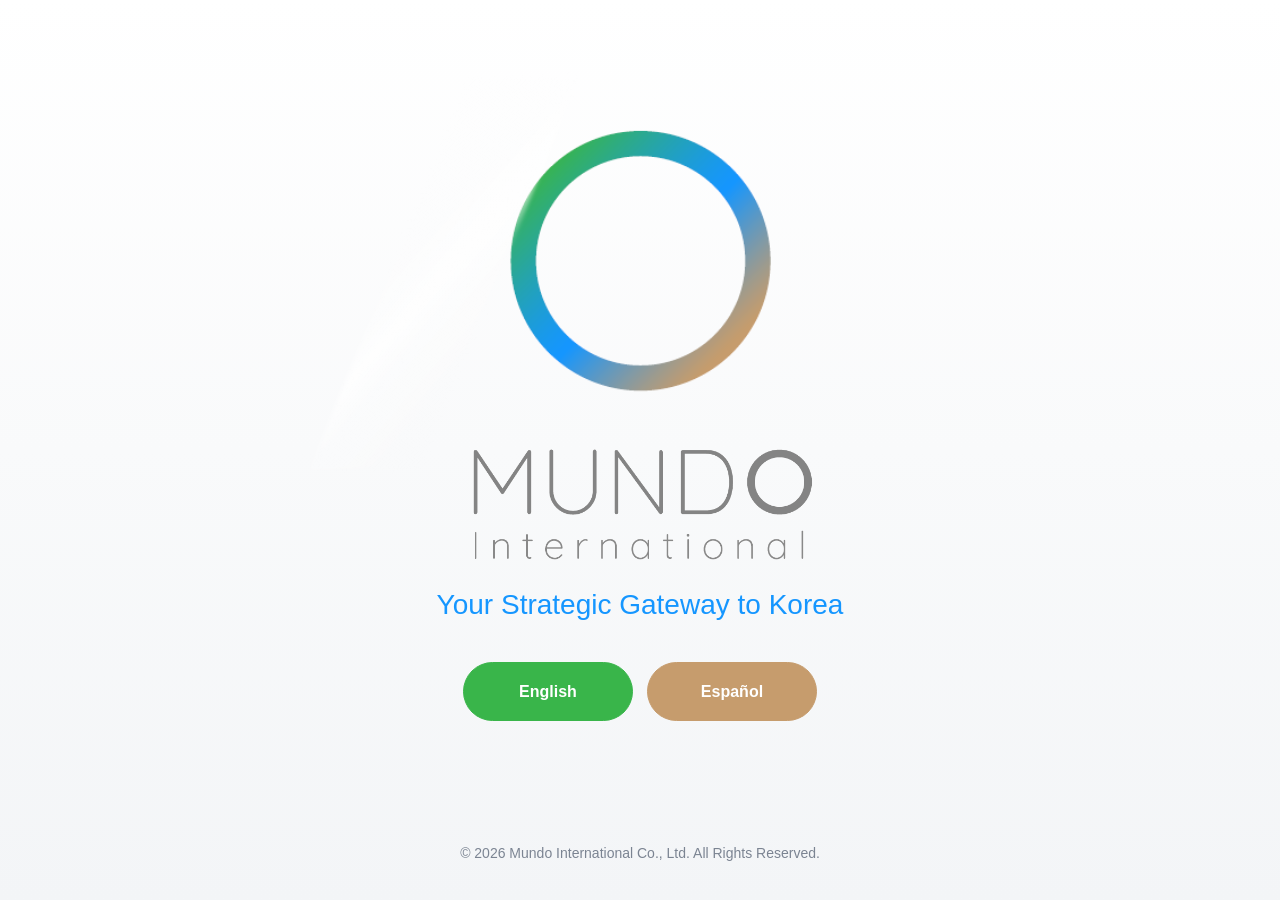
<file: index.html>
<!DOCTYPE html>
<html lang="en">
<head>
  <meta charset="UTF-8">
  <meta name="viewport" content="width=device-width, initial-scale=1.0">
  <title>Mundo International</title>
  <link rel="preconnect" href="https://fonts.googleapis.com">
  <link rel="preconnect" href="https://fonts.gstatic.com" crossorigin>
  <link href="https://fonts.googleapis.com/css2?family=Inter:wght@300;400;500;600;700&display=swap" rel="stylesheet">
  <link rel="stylesheet" href="style.css">
</head>
<body class="landing-page">
  <main class="landing-hero">
    <div class="landing-center">
      <div class="landing-logo-wrap"><img src="assets/logo-transparent.png" alt="Mundo International Logo" class="landing-logo"></div>
      <img src="assets/indexmundointl-transparent.png" alt="Mundo International" class="index-wordmark">
      <p>Your Strategic Gateway to Korea</p>
      <div class="language-buttons">
        <a href="en.html" class="btn btn-primary">English</a>
        <a href="es.html" class="btn btn-outline">Español</a>
      </div>
    </div>
  </main>

  <footer class="landing-footer">
    © 2026 Mundo International Co., Ltd. All Rights Reserved.
  </footer>
  <script src="motion.js"></script>
</body>
</html>
</file>
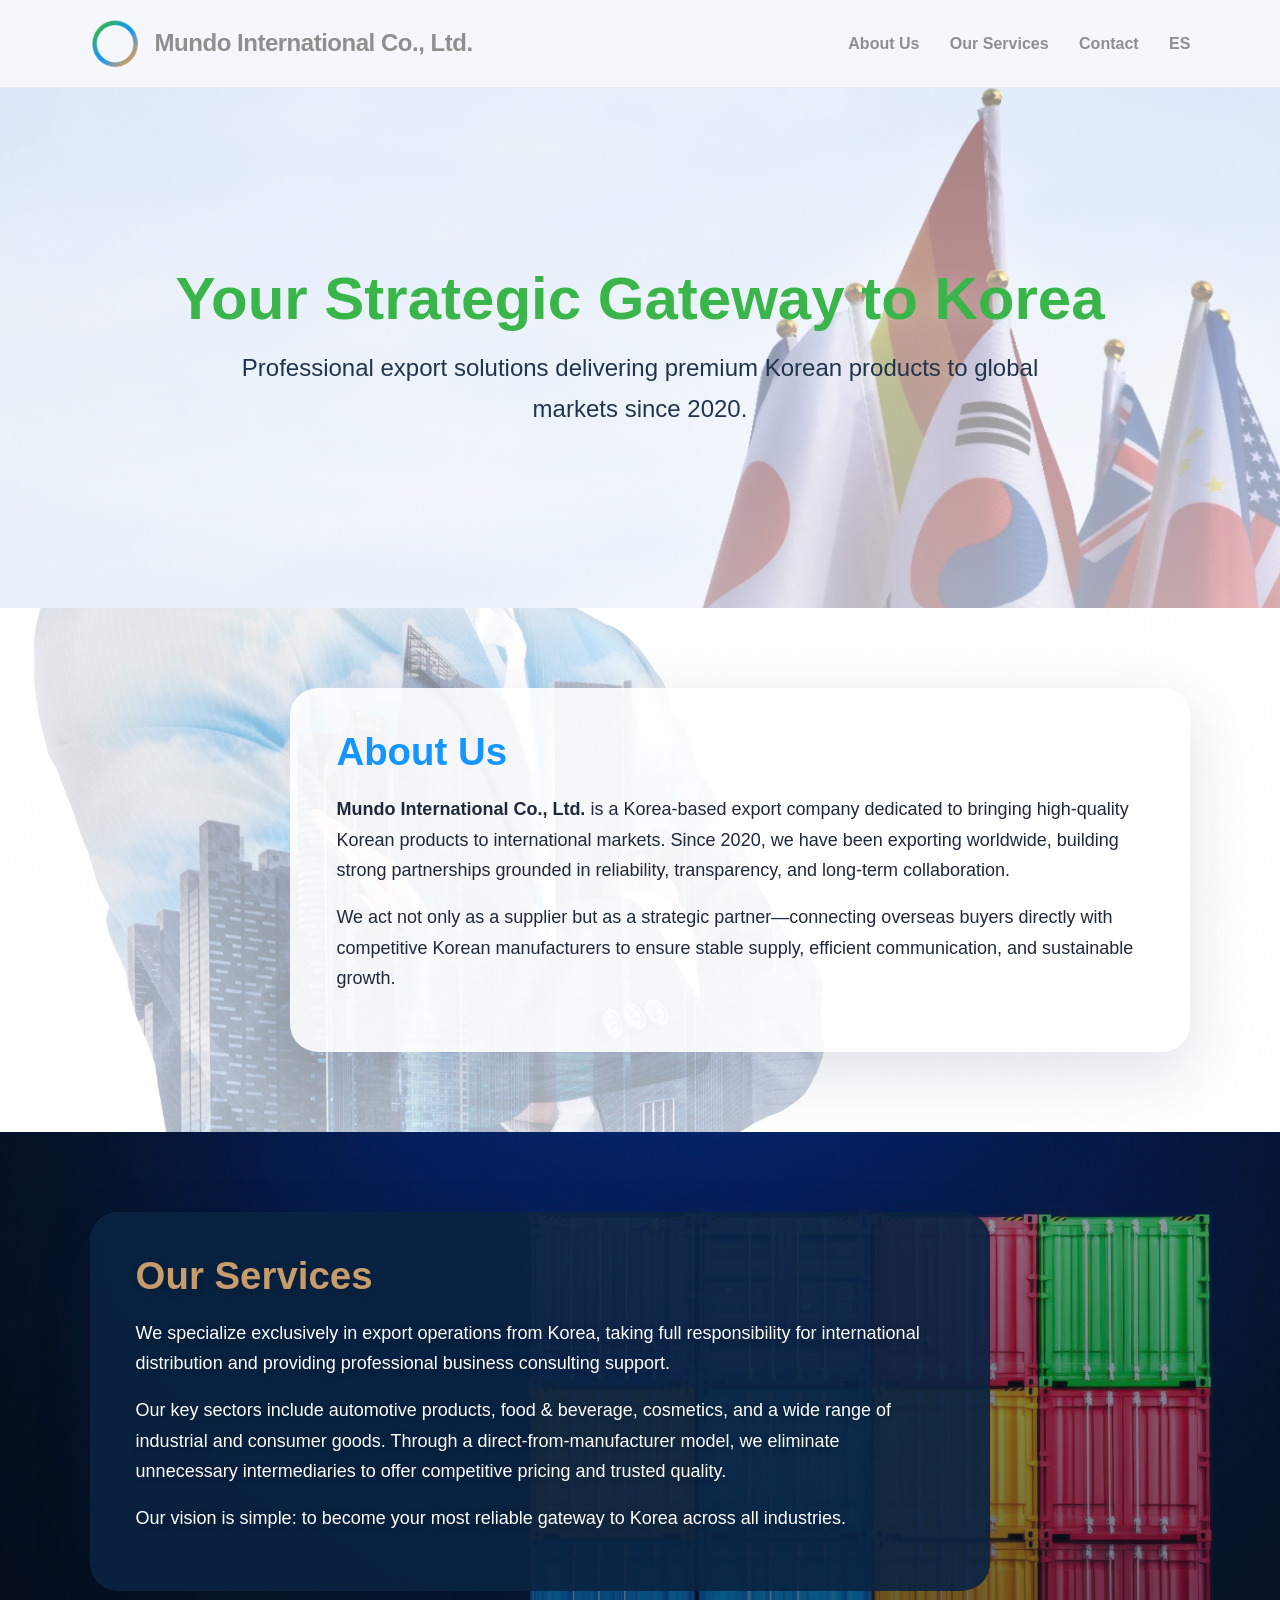
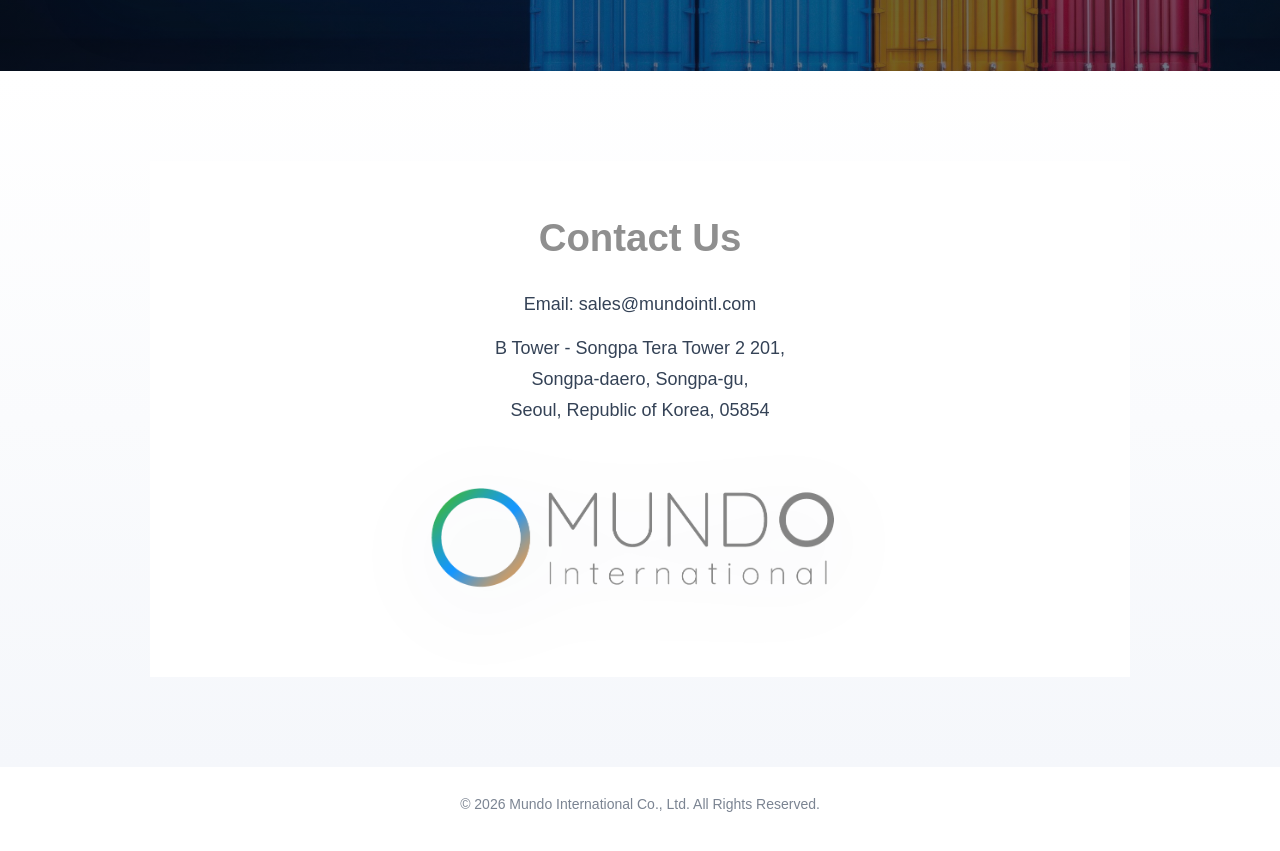
<file: en.html>
<!DOCTYPE html>
<html lang="en">
<head>
  <meta charset="UTF-8">
  <meta name="viewport" content="width=device-width, initial-scale=1.0">
  <title>Mundo International | Global Export Partner</title>
  <link rel="preconnect" href="https://fonts.googleapis.com">
  <link rel="preconnect" href="https://fonts.gstatic.com" crossorigin>
  <link href="https://fonts.googleapis.com/css2?family=Inter:wght@300;400;500;600;700&display=swap" rel="stylesheet">
  <link rel="stylesheet" href="style.css">
</head>
<body>
  <header class="header glass-header">
    <a href="index.html" class="brand brand-link">
      <img src="assets/logo-transparent.png" class="logo" alt="Mundo logo">
      <span class="company">Mundo International Co., Ltd.</span>
    </a>
    <nav>
      <a href="#about">About Us</a>
      <a href="#services">Our Services</a>
      <a href="#contact">Contact</a>
      <a href="es.html">ES</a>
    </nav>
  </header>

  <section class="hero-banner hero-main">
    <div class="overlay"></div>
    <div class="hero-content">
      <h1>Your Strategic Gateway to Korea</h1>
      <p>Professional export solutions delivering premium Korean products to global markets since 2020.</p>
    </div>
  </section>

  <section id="about" class="section section-image about-section">
    <div class="section-overlay"></div>
    <div class="section-content card-light">
      <h2>About Us</h2>
      <p><strong>Mundo International Co., Ltd.</strong> is a Korea-based export company dedicated to bringing high-quality Korean products to international markets. Since 2020, we have been exporting worldwide, building strong partnerships grounded in reliability, transparency, and long-term collaboration.</p>
      <p>We act not only as a supplier but as a strategic partner—connecting overseas buyers directly with competitive Korean manufacturers to ensure stable supply, efficient communication, and sustainable growth.</p>
    </div>
  </section>

  <section id="services" class="section section-image services-section">
    <div class="section-overlay"></div>
    <div class="section-content card-dark">
      <h2>Our Services</h2>
      <p>We specialize exclusively in export operations from Korea, taking full responsibility for international distribution and providing professional business consulting support.</p>
      <p>Our key sectors include automotive products, food & beverage, cosmetics, and a wide range of industrial and consumer goods. Through a direct-from-manufacturer model, we eliminate unnecessary intermediaries to offer competitive pricing and trusted quality.</p>
      <p>Our vision is simple: to become your most reliable gateway to Korea across all industries.</p>
    </div>
  </section>

  <section id="contact" class="section contact-section">
    <div class="contact-grid">
      <div class="contact-text">
        <h2>Contact Us</h2>
        <p>Email: sales@mundointl.com</p>
        <p>
          B Tower - Songpa Tera Tower 2 201,<br>
          Songpa-daero, Songpa-gu,<br>
          Seoul, Republic of Korea, 05854
        </p>
        <div class="contact-image-wrap">
          <img src="assets/logo-full-transparent.png" alt="Mundo International" class="contact-image">
        </div>
      </div>
    </div>
  </section>

  <footer class="site-footer">
    © 2026 Mundo International Co., Ltd. All Rights Reserved.
  </footer>
  <script src="motion.js"></script>
</body>
</html>
</file>
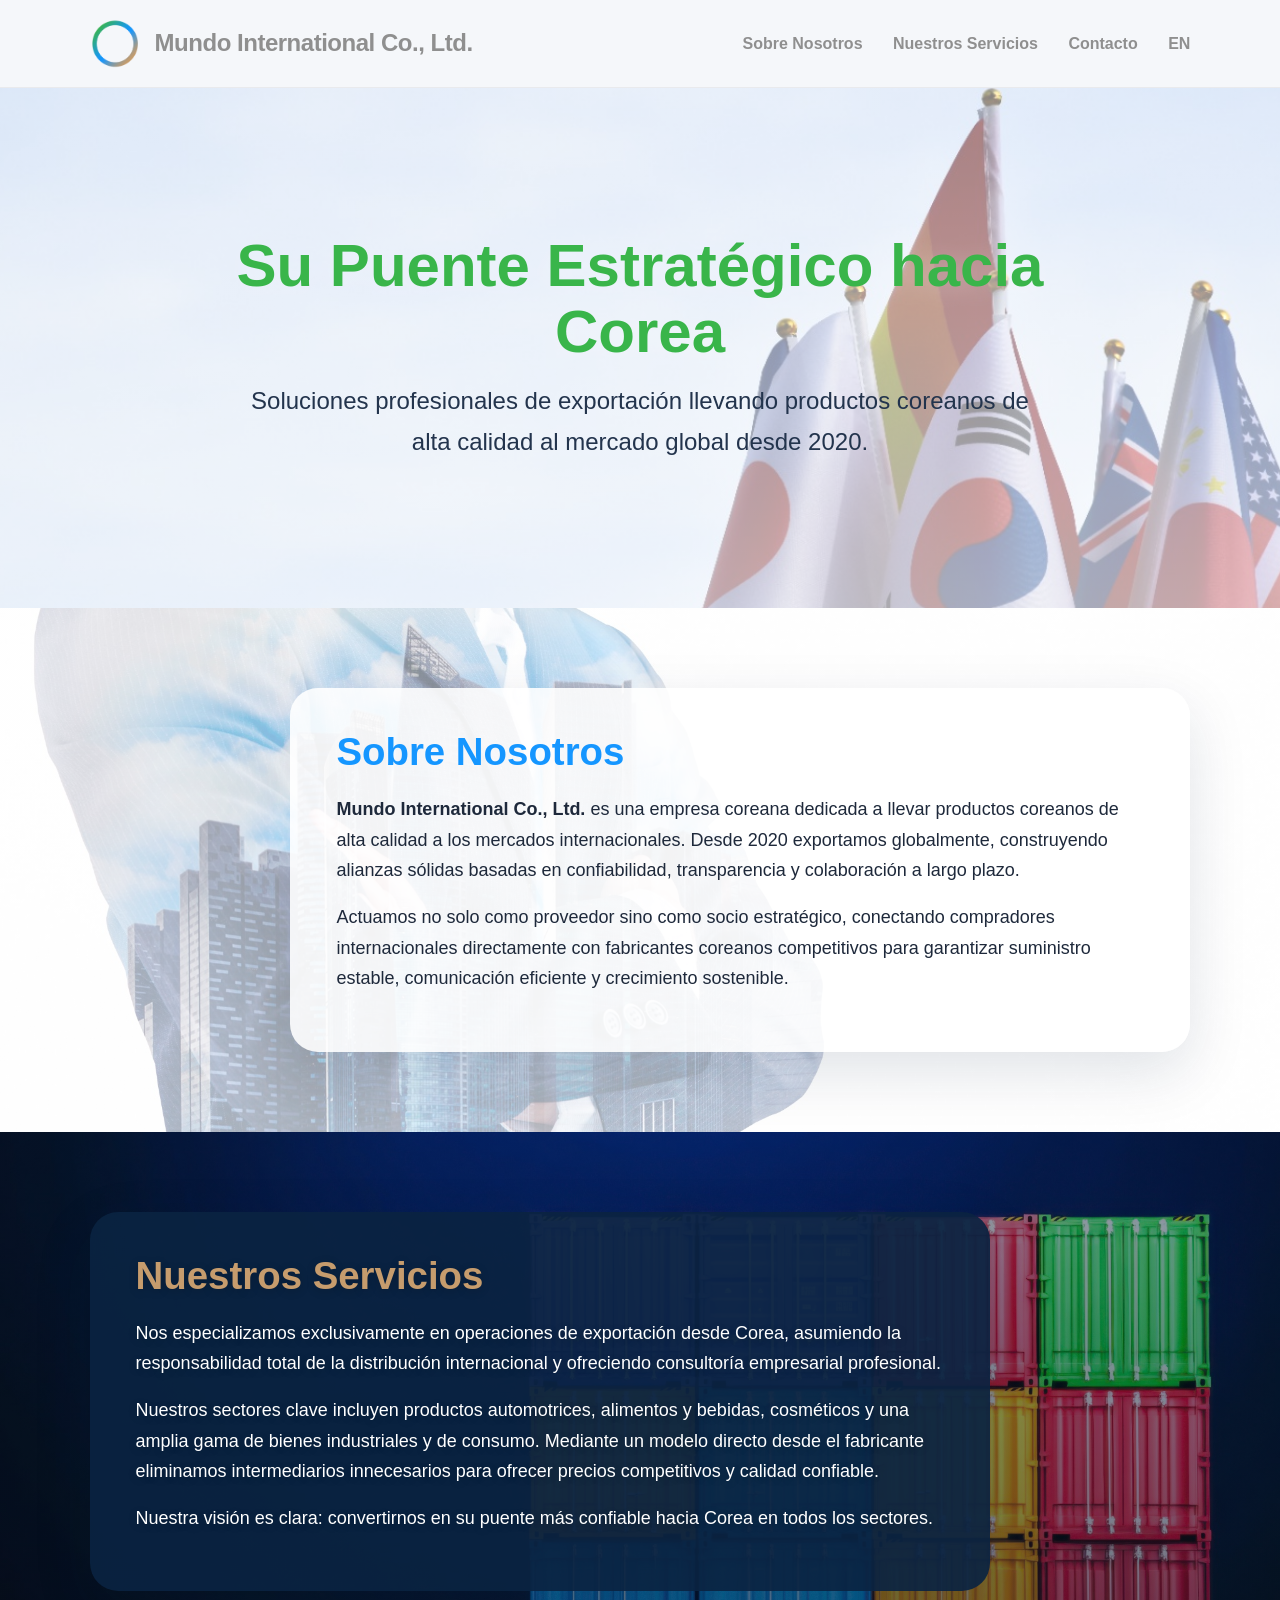
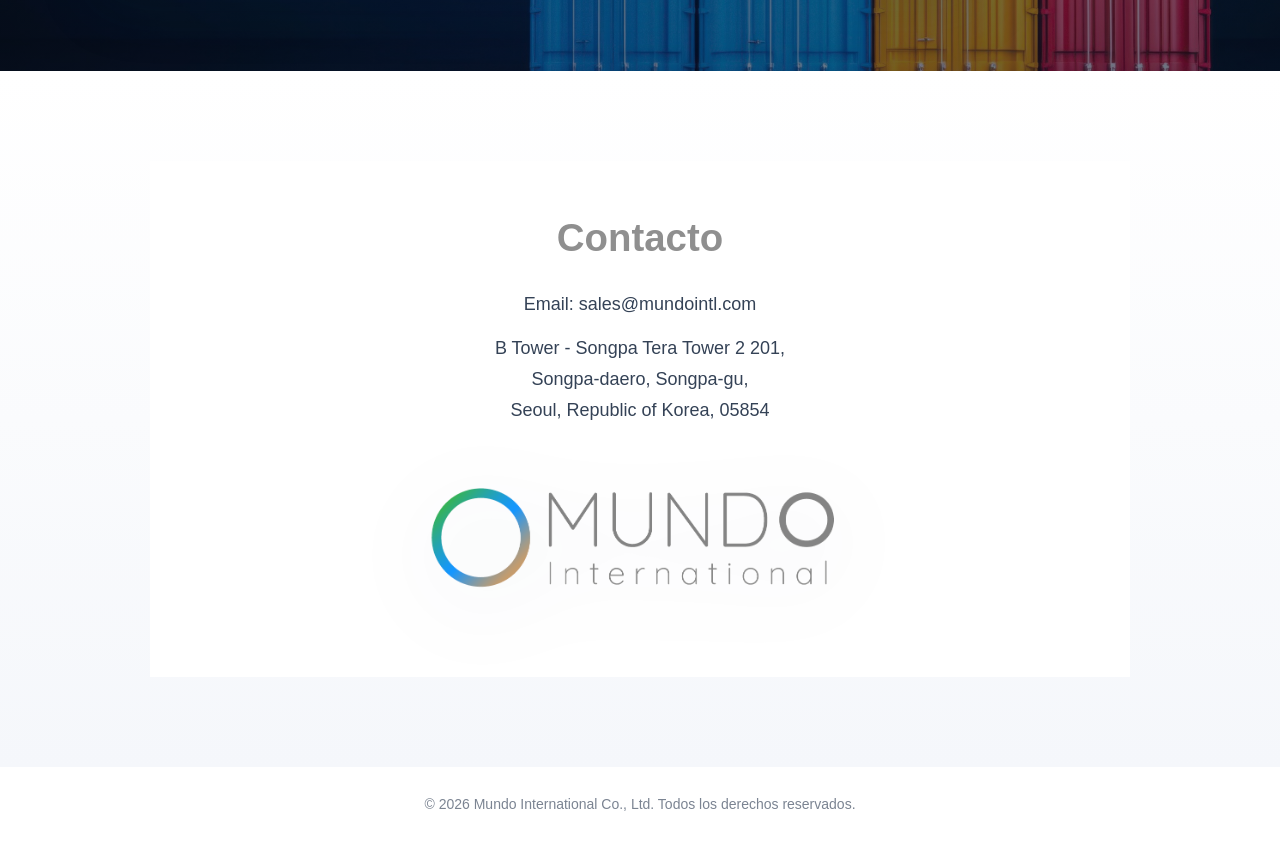
<file: es.html>
<!DOCTYPE html>
<html lang="es">
<head>
  <meta charset="UTF-8">
  <meta name="viewport" content="width=device-width, initial-scale=1.0">
  <title>Mundo International | Socio Global de Exportación</title>
  <link rel="preconnect" href="https://fonts.googleapis.com">
  <link rel="preconnect" href="https://fonts.gstatic.com" crossorigin>
  <link href="https://fonts.googleapis.com/css2?family=Inter:wght@300;400;500;600;700&display=swap" rel="stylesheet">
  <link rel="stylesheet" href="style.css">
</head>
<body>
  <header class="header glass-header">
    <a href="index.html" class="brand brand-link">
      <img src="assets/logo-transparent.png" class="logo" alt="Mundo logo">
      <span class="company">Mundo International Co., Ltd.</span>
    </a>
    <nav>
      <a href="#about">Sobre Nosotros</a>
      <a href="#services">Nuestros Servicios</a>
      <a href="#contact">Contacto</a>
      <a href="en.html">EN</a>
    </nav>
  </header>

  <section class="hero-banner hero-main">
    <div class="overlay"></div>
    <div class="hero-content">
      <h1>Su Puente Estratégico hacia Corea</h1>
      <p>Soluciones profesionales de exportación llevando productos coreanos de alta calidad al mercado global desde 2020.</p>
    </div>
  </section>

  <section id="about" class="section section-image about-section">
    <div class="section-overlay"></div>
    <div class="section-content card-light">
      <h2>Sobre Nosotros</h2>
      <p><strong>Mundo International Co., Ltd.</strong> es una empresa coreana dedicada a llevar productos coreanos de alta calidad a los mercados internacionales. Desde 2020 exportamos globalmente, construyendo alianzas sólidas basadas en confiabilidad, transparencia y colaboración a largo plazo.</p>
      <p>Actuamos no solo como proveedor sino como socio estratégico, conectando compradores internacionales directamente con fabricantes coreanos competitivos para garantizar suministro estable, comunicación eficiente y crecimiento sostenible.</p>
    </div>
  </section>

  <section id="services" class="section section-image services-section">
    <div class="section-overlay"></div>
    <div class="section-content card-dark">
      <h2>Nuestros Servicios</h2>
      <p>Nos especializamos exclusivamente en operaciones de exportación desde Corea, asumiendo la responsabilidad total de la distribución internacional y ofreciendo consultoría empresarial profesional.</p>
      <p>Nuestros sectores clave incluyen productos automotrices, alimentos y bebidas, cosméticos y una amplia gama de bienes industriales y de consumo. Mediante un modelo directo desde el fabricante eliminamos intermediarios innecesarios para ofrecer precios competitivos y calidad confiable.</p>
      <p>Nuestra visión es clara: convertirnos en su puente más confiable hacia Corea en todos los sectores.</p>
    </div>
  </section>

  <section id="contact" class="section contact-section">
    <div class="contact-grid">
      <div class="contact-text">
        <h2>Contacto</h2>
        <p>Email: sales@mundointl.com</p>
        <p>
          B Tower - Songpa Tera Tower 2 201,<br>
          Songpa-daero, Songpa-gu,<br>
          Seoul, Republic of Korea, 05854
        </p>
        <div class="contact-image-wrap">
          <img src="assets/logo-full-transparent.png" alt="Mundo International" class="contact-image">
        </div>
      </div>
    </div>
  </section>

  <footer class="site-footer">
    © 2026 Mundo International Co., Ltd. Todos los derechos reservados.
  </footer>
  <script src="motion.js"></script>
</body>
</html>
</file>
<file: style.css>
:root{
  --text:#1a1a1a;
  --navy:#0A2342;
  --shadow:0 20px 60px rgba(10,35,66,.12);
}
*{box-sizing:border-box}
html{scroll-behavior:smooth}
body{
  margin:0;
  font-family:"Avenir Next","Avenir","Helvetica Neue",Helvetica,Arial,sans-serif;
  color:var(--text);
  background:#ffffff;
  line-height:1.7;
}
img{max-width:100%;display:block}
.header{
  position:sticky;
  top:0;
  z-index:100;
  display:flex;
  justify-content:space-between;
  align-items:center;
  padding:18px 7%;
  backdrop-filter:blur(12px);
  -webkit-backdrop-filter:blur(12px);
}
.glass-header{
  background:#f5f7fa;
  border-bottom:1px solid rgba(0,0,0,.05);
  backdrop-filter:none;
  -webkit-backdrop-filter:none;
}
.brand{
  display:flex;
  align-items:center;
  gap:14px;
}
.logo{
  width:51px;
  height:51px;
  object-fit:contain;
}
.company{
  font-size:24px;
  font-weight:600;
  color:#8F8F8F;
  letter-spacing:-0.02em;
}
nav a{
  color:#8F8F8F;
  text-decoration:none;
  font-weight:600;
  margin-left:26px;
  transition:opacity .25s ease;
}
nav a:hover{opacity:.72}
.landing-page{
  min-height:100vh;
  display:flex;
  flex-direction:column;
  background:linear-gradient(180deg,#ffffff 0%, #f3f5f7 100%);
}
.landing-hero{
  flex:1;
  display:flex;
  align-items:center;
  justify-content:center;
  padding:60px 20px 40px;
  text-align:center;
}
.landing-center{max-width:860px}
.landing-logo{
  width:264px;
  margin:0 auto 28px;
}
.landing-center h1{
  margin:0 0 12px;
  font-size:clamp(40px,6vw,78px);
  letter-spacing:.14em;
  font-weight:300;
  color:#8F8F8F;
}
.landing-center p{
  margin:0 0 34px;
  font-size:clamp(20px,2.6vw,28px);
  color:#39B54A;
  font-weight:300;
}
.language-buttons{
  display:flex;
  justify-content:center;
  gap:14px;
  flex-wrap:wrap;
}
.btn{
  display:inline-flex;
  align-items:center;
  justify-content:center;
  min-width:170px;
  padding:15px 28px;
  border-radius:999px;
  text-decoration:none;
  font-weight:600;
  transition:transform .25s ease, box-shadow .25s ease, background .25s ease;
}
.btn:hover{
  transform:translateY(-2px);
  box-shadow:0 18px 35px rgba(10,35,66,.12);
}
.btn-primary{
  background:#c69c6d;
  color:#ffffff;
  border:1px solid #c69c6d;
}
.btn-outline{
  background:#c69c6d;
  color:#ffffff;
  border:1px solid #c69c6d;
}
.landing-footer,.site-footer{
  text-align:center;
  padding:26px 20px 34px;
  color:#7b8492;
  font-size:14px;
}
.hero-banner{
  position:relative;
  min-height:520px;
  display:flex;
  align-items:center;
  justify-content:center;
  text-align:center;
  overflow:hidden;
}
.hero-main{
  background-image:url('assets/main-image.jpg');
  background-size:cover;
  background-position:center;
}
.overlay,.section-overlay{
  position:absolute;
  inset:0;
  background:linear-gradient(180deg, rgba(255,255,255,.50), rgba(255,255,255,.66));
}
.hero-content{
  position:relative;
  z-index:2;
  max-width:980px;
  padding:50px 24px;
}
.hero-content h1{
  margin:0 0 16px;
  font-size:clamp(38px,5vw,60px);
  line-height:1.1;
  color:#39B54A;
  text-shadow:0 4px 24px rgba(255,255,255,.25);
}
.hero-content p{
  margin:0 auto;
  max-width:820px;
  font-size:clamp(18px,2vw,24px);
  color:#23344d;
  font-weight:500;
}
.section{
  position:relative;
}
.section-image{
  min-height:520px;
  display:flex;
  align-items:center;
  padding:80px 7%;
  background-size:cover;
  background-position:center;
  overflow:hidden;
}
.about-section{
  background-image:url('assets/about-us.jpg');
}
.services-section{
  background-image:url('assets/services.jpg');
}
.section-content{
  position:relative;
  z-index:2;
  max-width:900px;
  padding:42px 46px;
  border-radius:28px;
  box-shadow:var(--shadow);
}
.about-section{
  justify-content:flex-end;
}
.card-light{
  background:rgba(255,255,255,.88);
  color:#1e293b;
}
.card-dark{
  background:rgba(10,35,66,.84);
  color:#f8fbff;
}
.section-content h2{
  margin:0 0 20px;
  font-size:clamp(30px,3vw,42px);
  line-height:1.15;
}
.section-content p{
  margin:0 0 16px;
  font-size:18px;
}
.contact-section{
  padding:90px 7%;
  background:linear-gradient(180deg,#ffffff 0%, #f5f7fb 100%);
}
.contact-grid{
  max-width:980px;
  margin:0 auto;
  display:grid;
  grid-template-columns:1fr;
  gap:0;
  align-items:center;
}
.contact-text{
  background:#ffffff;
  border-radius:0;
  padding:44px 46px;
  box-shadow:none;
  text-align:center;
}
.contact-text h2{
  margin:0 0 18px;
  font-size:clamp(30px,3vw,42px);
  color:var(--navy);
}
.contact-text p{
  margin:0 0 14px;
  font-size:18px;
  color:#344256;
}
.contact-image-wrap{
  display:flex;
  justify-content:center;
  align-items:center;
  margin-top:10px;
}
.contact-image{
  width:min(100%, 520px);
  filter:drop-shadow(0 18px 40px rgba(10,35,66,.10));
}
@media (max-width: 980px){
  .header{
    padding:16px 5%;
    flex-direction:column;
    gap:12px;
  }
  .company{
  font-size:24px;
  font-weight:600;
  color:#8F8F8F;
  letter-spacing:-0.02em;
}
  nav{
    display:flex;
    flex-wrap:wrap;
    justify-content:center;
    gap:14px 18px;
  }
  nav a{
  color:#8F8F8F;
  text-decoration:none;
  font-weight:600;
  margin-left:26px;
  transition:opacity .25s ease;
}
  .section-image,.contact-section{
  padding:90px 7%;
  background:linear-gradient(180deg,#ffffff 0%, #f5f7fb 100%);
}
  .contact-grid{
  max-width:980px;
  margin:0 auto;
  display:grid;
  grid-template-columns:1fr;
  gap:0;
  align-items:center;
}
  .section-content,.contact-text{
  background:#ffffff;
  border-radius:0;
  padding:44px 46px;
  box-shadow:none;
  text-align:center;
}
}
@media (max-width: 640px){
  .landing-logo{width:160px}
  .landing-center h1{
  margin:0 0 12px;
  font-size:clamp(40px,6vw,78px);
  letter-spacing:.14em;
  font-weight:300;
  color:#8F8F8F;
}
  .hero-banner{min-height:420px}
  .section-image{
    min-height:auto;
    padding-top:56px;
    padding-bottom:56px;
  }
  .logo{
    width:44px;
    height:44px;
  }
  .company{
  font-size:24px;
  font-weight:600;
  color:#8F8F8F;
  letter-spacing:-0.02em;
}
  .hero-content p,.section-content p,.contact-text p{font-size:16px}
}


/* Motion enhancements */
.landing-logo,
.landing-center h1,
.landing-center p,
.language-buttons,
.hero-content h1,
.hero-content p{
  opacity:0;
  animation:fadeUpSoft .9s ease forwards;
}

.landing-center h1{
  margin:0 0 12px;
  font-size:clamp(40px,6vw,78px);
  letter-spacing:.14em;
  font-weight:300;
  color:#8F8F8F;
}
.landing-center p{
  margin:0 0 34px;
  font-size:clamp(20px,2.6vw,28px);
  color:#39B54A;
  font-weight:300;
}
.language-buttons{ animation-delay:.36s; }
.hero-content h1{
  margin:0 0 16px;
  font-size:clamp(38px,5vw,60px);
  line-height:1.1;
  color:#39B54A;
  text-shadow:0 4px 24px rgba(255,255,255,.25);
}
.hero-content p{ animation-delay:.24s; }
.landing-logo{ animation-delay:0s; }

.section-content,
.contact-text{
  opacity:0;
  transform:translateY(36px);
  transition:opacity .9s ease, transform .9s ease;
}

.section-content.show,
.contact-text.show{
  opacity:1;
  transform:translateY(0);
}

.hero-main{
  background-attachment:fixed;
}

nav a{
  color:#8F8F8F;
  text-decoration:none;
  font-weight:600;
  margin-left:26px;
  transition:opacity .25s ease;
}

nav a::after{
  content:"";
  position:absolute;
  left:0;
  bottom:-6px;
  width:0;
  height:2px;
  background:var(--navy);
  transition:width .28s ease;
}

nav a:hover::after{
  width:100%;
}

.btn{
  transition:transform .25s ease, box-shadow .25s ease, background .25s ease, border-color .25s ease;
}

.btn:hover{
  transform:translateY(-2px) scale(1.03);
}

.contact-image{
  animation:floatSoft 4.5s ease-in-out infinite;
}

@keyframes fadeUpSoft{
  from{
    opacity:0;
    transform:translateY(24px);
  }
  to{
    opacity:1;
    transform:translateY(0);
  }
}

@keyframes floatSoft{
  0%{ transform:translateY(0); }
  50%{ transform:translateY(-6px); }
  100%{ transform:translateY(0); }
}

@media (max-width: 980px){
  .hero-main{
    background-attachment:scroll;
  }
}


/* ===== Services readability fix ===== */
.services-section .section-overlay{
  background:linear-gradient(180deg, rgba(8,22,42,.42), rgba(8,22,42,.56));
}

.services-section .section-content{
  background:rgba(10,35,66,.92);
}

.services-section .section-content h2,
.services-section .section-content p{
  color:#ffffff;
  text-shadow:0 2px 10px rgba(0,0,0,.18);
}

@media (max-width: 640px){
  .services-section{
    background-position:center center;
  }

  .services-section .section-overlay{
    background:linear-gradient(180deg, rgba(8,22,42,.58), rgba(8,22,42,.72));
  }

  .services-section .section-content{
    background:rgba(10,35,66,.96);
    border:1px solid rgba(255,255,255,.08);
  }

  .services-section .section-content h2{
    font-size:24px;
  }

  .services-section .section-content p{
    font-size:15px;
    line-height:1.7;
  }
}


/* ===== Color customization v11 ===== */
.about-section .section-content h2{
  color:#1596FF;
}

.services-section .section-content h2{
  color:#C69C6D;
}

.contact-text h2{
  color:#8F8F8F;
}


/* ===== Index wordmark refinement v12 ===== */
.landing-wordmark{
  display:flex;
  flex-direction:column;
  align-items:center;
  margin:0 0 12px;
  line-height:1;
}

.mundo-line{
  font-size:clamp(40px,6vw,78px);
  letter-spacing:.14em;
  font-weight:300;
  color:#8F8F8F;
}

.international-line{
  margin-top:4px;
  font-size:clamp(24px,3vw,44px);
  letter-spacing:.16em;
  font-weight:300;
  color:#8F8F8F;
  text-transform:none;
}

.landing-center p{
  color:#1596FF !important;
}

.btn-primary{
  background:#39B54A !important;
  color:#ffffff;
  border:1px solid #39B54A !important;
}

@media (max-width: 640px){
  .landing-wordmark{
    margin-bottom:10px;
  }
  .mundo-line{
    font-size:clamp(24px,8vw,40px);
    letter-spacing:.08em;
  }
  .international-line{
    margin-top:2px;
    font-size:clamp(14px,5vw,22px);
    letter-spacing:.12em;
  }
}


/* ===== Index wordmark image + logo shine v13 ===== */
.index-wordmark{
  width:min(92vw, 350px);
  margin:0 auto 14px;
}

.landing-logo-wrap{
  position:relative;
  display:inline-block;
}

.landing-logo{
  width:264px;
  position:relative;
  z-index:1;
}

.landing-logo-wrap::after{
  content:"";
  position:absolute;
  top:-12%;
  left:-45%;
  width:42%;
  height:124%;
  background:linear-gradient(115deg, rgba(255,255,255,0) 0%, rgba(255,255,255,.18) 38%, rgba(255,255,255,.78) 50%, rgba(255,255,255,.18) 62%, rgba(255,255,255,0) 100%);
  transform:skewX(-22deg);
  filter:blur(2px);
  animation:logoShine 3.6s ease-in-out infinite;
  z-index:2;
  pointer-events:none;
}

@keyframes logoShine{
  0%{ left:-55%; opacity:0; }
  8%{ opacity:1; }
  32%{ left:115%; opacity:.95; }
  40%{ opacity:0; }
  100%{ left:115%; opacity:0; }
}

@media (max-width: 640px){
  .index-wordmark{
    width:min(94vw, 210px);
    margin-bottom:10px;
  }
}


.brand-link{
  text-decoration:none;
  color:inherit;
}
.brand-link:hover{
  opacity:.92;
}
</file>
